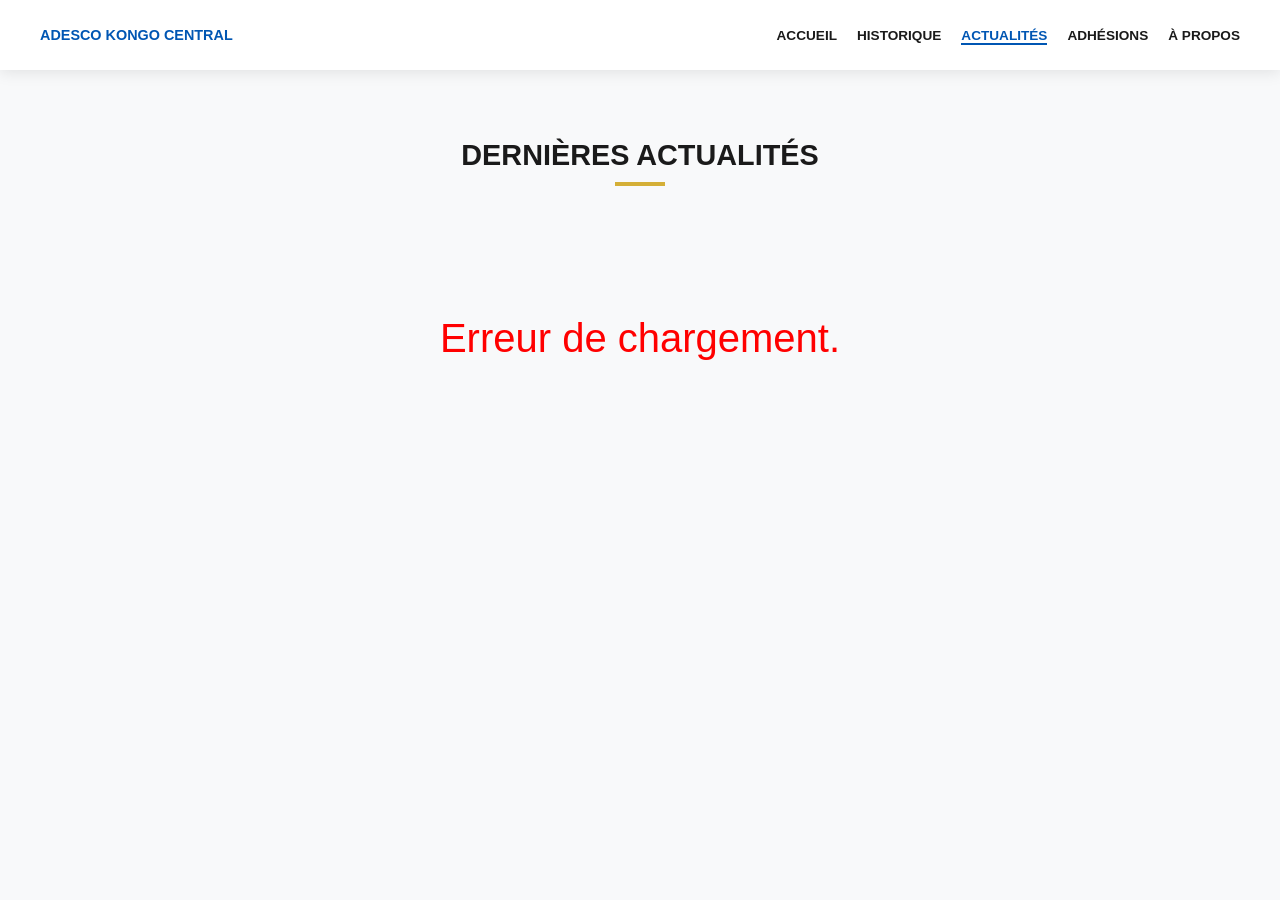
<file: actualites.html>
<!DOCTYPE html>
<html lang="fr">
<head>
    <meta charset="UTF-8">
    <meta name="viewport" content="width=device-width, initial-scale=1.0">
    <title>ADESCO - Actualités</title>
    <link rel="icon" type="image/png" href="logo.png">
    <link rel="stylesheet" href="https://cdnjs.cloudflare.com/ajax/libs/font-awesome/6.0.0/css/all.min.css">
    
    <style>
        :root {
            --primary: #0056b3;
            --dark: #1a1a1a;
            --light: #f8f9fa;
            --gold: #d4af37;
        }

        body {
            font-family: 'Inter', sans-serif;
            background-color: var(--light);
            margin: 0;
            padding: 0;
            color: var(--dark);
        }

        /* --- NAVBAR --- */
        .navbar {
            background: #fff;
            height: 70px;
            display: flex;
            align-items: center;
            position: fixed;
            width: 100%;
            top: 0;
            z-index: 2000;
            box-shadow: 0 2px 15px rgba(0,0,0,0.1);
        }
        
        .nav-container { 
            width: 100%; 
            max-width: 1200px; 
            margin: 0 auto;
            display: flex; 
            justify-content: space-between; 
            align-items: center; 
            padding: 0 20px;
        }
        
        .nav-brand { font-weight: 800; color: var(--primary); font-size: 0.9rem; }
        
        .nav-links { display: flex; list-style: none; gap: 20px; margin: 0; padding: 0; }
        .nav-links a { 
            text-decoration: none; 
            color: var(--dark); 
            font-weight: 700; 
            font-size: 0.85rem; 
            text-transform: uppercase;
        }
        .nav-links a.active { color: var(--primary); border-bottom: 2px solid var(--primary); }

        .menu-toggle { display: none; cursor: pointer; font-size: 1.5rem; color: var(--primary); }

        /* --- CONTENU --- */
        .main-content {
            padding: 120px 20px 40px;
            max-width: 1200px;
            margin: 0 auto;
            text-align: center;
        }

        .section-header h1 { 
            font-size: 1.8rem; 
            font-weight: 900;
            text-transform: uppercase;
            margin-bottom: 10px;
        }

        .underline {
            width: 50px; height: 4px; background: var(--gold); margin: 0 auto 40px;
        }

        /* --- GRILLE D'ACTUALITÉS MODIFIÉE --- */
        .news-container {
            display: grid;
            grid-template-columns: repeat(auto-fill, minmax(320px, 1fr));
            gap: 30px;
            padding: 10px;
        }

        .news-card {
            background: #fff;
            border-radius: 15px;
            overflow: hidden;
            box-shadow: 0 5px 20px rgba(0,0,0,0.05);
            text-align: left;
            transition: transform 0.3s ease;
            display: flex;
            flex-direction: column;
            border: 1px solid rgba(0,0,0,0.05);
            height: 100%; /* Important pour l'alignement */
        }

        .news-card:hover { transform: translateY(-8px); }

        .news-image-box {
            width: 100%;
            height: 220px;
            background: #eee;
        }

        .news-image-box img { width: 100%; height: 100%; object-fit: cover; }

        .news-body { 
            padding: 20px; 
            flex-grow: 1; /* Permet au corps de prendre toute la place */
            display: flex;
            flex-direction: column;
        }

        .news-date {
            font-size: 0.75rem;
            color: var(--primary);
            font-weight: 700;
            text-transform: uppercase;
            letter-spacing: 1px;
            display: block;
            margin-bottom: 8px;
        }

        .news-title {
            font-size: 1.15rem;
            margin: 0 0 12px 0;
            font-weight: 800;
            line-height: 1.4;
            color: var(--dark);
        }

        .news-desc {
            font-size: 0.95rem;
            color: #444;
            line-height: 1.6;
            margin: 0;
            white-space: pre-wrap; /* RESPECTE LES RETOURS À LA LIGNE DU SHEET */
            word-wrap: break-word; /* EMPÊCHE LE TEXTE DE DÉPASSER */
        }

        /* --- ETATS --- */
        #loader { padding: 50px; color: var(--primary); font-size: 2.5rem; }
        #empty-msg { display: none; padding: 50px; color: #888; font-style: italic; }

        /* --- MOBILE ADAPTATION --- */
        @media (max-width: 768px) {
            .menu-toggle { display: block; }
            .nav-links {
                position: fixed; top: 70px; right: -100%; width: 100%; height: 100vh;
                background: #fff; flex-direction: column; align-items: center; padding-top: 50px;
                transition: 0.4s; z-index: 1999;
            }
            .nav-links.active { right: 0; }
            .nav-links li { margin: 15px 0; }
            .news-container { grid-template-columns: 1fr; }
            .main-content { padding-top: 100px; }
            .news-image-box { height: 180px; }
        }
    </style>
</head>
<body>

    <nav class="navbar">
        <div class="nav-container">
            <div class="nav-brand">ADESCO KONGO CENTRAL</div>
            <div class="menu-toggle" id="mobile-toggle"><i class="fas fa-bars"></i></div>
            <ul class="nav-links" id="nav-list">
                <li><a href="accueil.html">Accueil</a></li>
                <li><a href="historique.html">Historique</a></li>
                <li><a href="actualites.html" class="active">Actualités</a></li>
                <li><a href="adhesion.html">Adhésions</a></li>
                <li><a href="apropos.html">À Propos</a></li>
            </ul>
        </div>
    </nav>

    <main class="main-content">
        <div class="section-header">
            <h1>Dernières Actualités</h1>
            <div class="underline"></div>
        </div>

        <div id="loader"><i class="fas fa-circle-notch fa-spin"></i></div>
        <div id="empty-msg">Aucune actualité n'est disponible pour le moment.</div>
        <div class="news-container" id="newsContainer"></div>
    </main>

    <script>
        const toggle = document.getElementById('mobile-toggle');
        const nav = document.getElementById('nav-list');
        
        toggle.addEventListener('click', () => {
            nav.classList.toggle('active');
            const icon = toggle.querySelector('i');
            icon.classList.toggle('fa-bars');
            icon.classList.toggle('fa-times');
        });

        const CSV_URL = "https://docs.google.com/spreadsheets/d/e/2PACX-1vTDFMpVR6xyqvk6JTYAbIuCEMSVQLceZUoztTvFEymZsQWxhh-GDsMd74BpdVdyvi2FGOSuZfnH1Pc7/pub?output=csv";

        // FONCTION DE PARSING EXPERTE (Gère virgules et guillemets)
        function parseCSV(str) {
            const arr = [];
            let quote = false;
            let col = "", row = [];
            for (let c = 0; c < str.length; c++) {
                let char = str[c], next = str[c+1];
                if (char == '"' && quote && next == '"') { col += char; c++; continue; }
                if (char == '"') { quote = !quote; continue; }
                if (char == ',' && !quote) { row.push(col); col = ""; continue; }
                if (char == '\r') continue;
                if (char == '\n' && !quote) { row.push(col); arr.push(row); col = ""; row = []; continue; }
                col += char;
            }
            row.push(col); arr.push(row);
            return arr;
        }

        async function fetchNews() {
            const container = document.getElementById('newsContainer');
            const loader = document.getElementById('loader');
            const emptyMsg = document.getElementById('empty-msg');

            try {
                const response = await fetch(CSV_URL);
                const data = await response.text();
                const rows = parseCSV(data).slice(1); // On saute l'entête proprement

                if (rows.length === 0 || (rows.length === 1 && rows[0][0] === "")) {
                    loader.style.display = 'none';
                    emptyMsg.style.display = 'block';
                    return;
                }

                container.innerHTML = "";

                rows.forEach(cols => {
                    if (cols.length < 4) return;

                    // MAPPING :
                    // cols[0] = Titre Sheet -> Affiché en Petit texte (news-desc)
                    // cols[1] = Date Sheet -> Affiché en Date
                    // cols[2] = Description Sheet -> Affiché en GROS TITRE (news-title)
                    // cols[3] = Photo Sheet -> Image
                    
                    const titreSheet = cols[0].trim();
                    const dateSheet = cols[1].trim();
                    const descSheet = cols[2].trim();
                    const photoSheet = cols[3].trim();

                    const card = `
                        <article class="news-card">
                            <div class="news-image-box">
                                <img src="${photoSheet}" alt="ADESCO" onerror="this.src='https://via.placeholder.com/400x250?text=ADESCO+KC'">
                            </div>
                            <div class="news-body">
                                <span class="news-date"><i class="far fa-calendar-alt"></i> ${dateSheet}</span>
                                <h3 class="news-title">${descSheet}</h3>
                                <p class="news-desc">${titreSheet}</p>
                            </div>
                        </article>
                    `;
                    container.innerHTML += card;
                });

                loader.style.display = 'none';

            } catch (error) {
                console.error("Erreur:", error);
                loader.innerHTML = "<p style='color:red;'>Erreur de chargement.</p>";
            }
        }

        window.onload = fetchNews;
    </script>
</body>
</html>
</file>
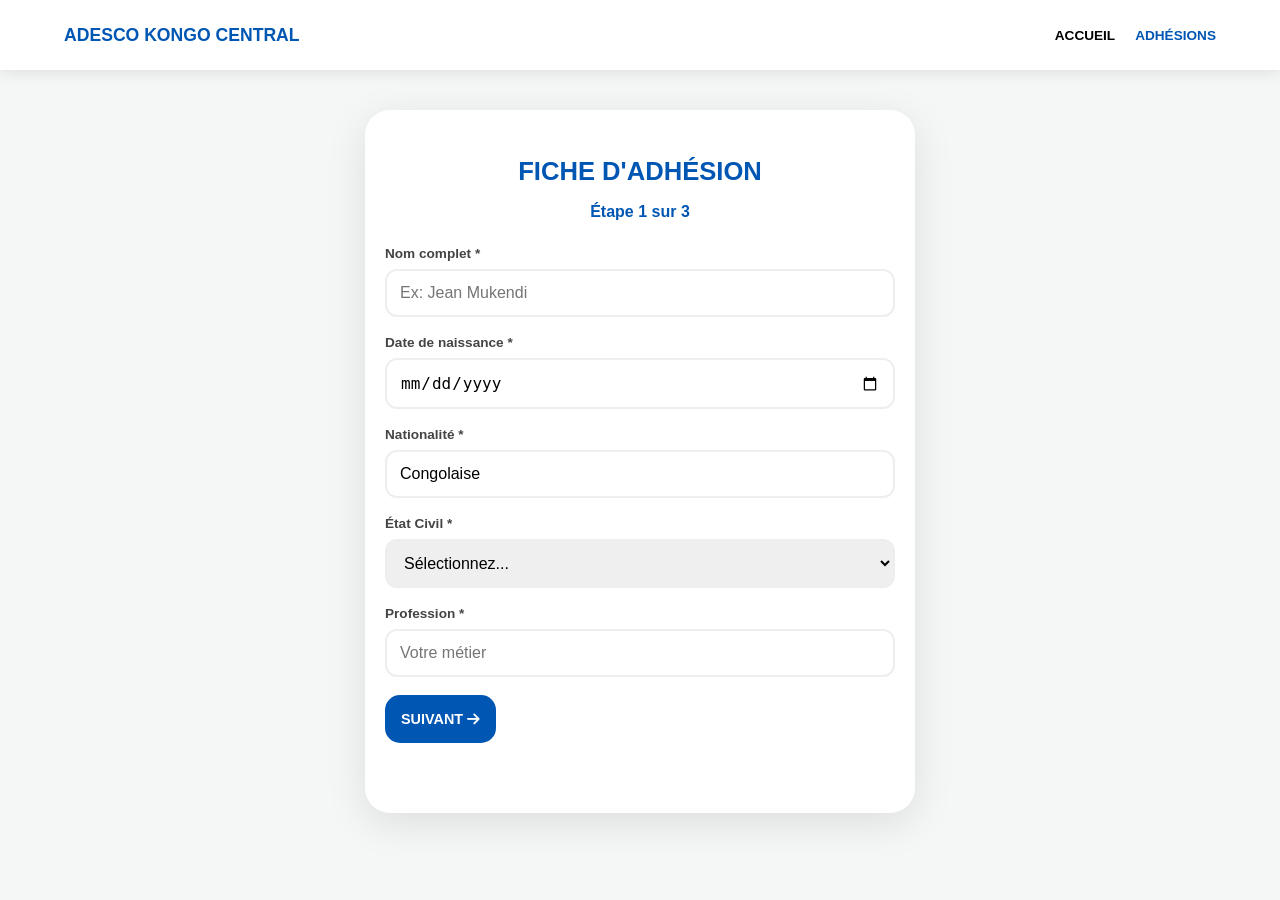
<file: adhesion.html>
<!DOCTYPE html>
<html lang="fr">
<head>
    <meta charset="UTF-8">
    <meta name="viewport" content="width=device-width, initial-scale=1.0">
    <title>ADESCO - Adhésion Officielle</title>
    <link rel="icon" type="image/png" href="logo.png">
    <link rel="stylesheet" href="https://cdnjs.cloudflare.com/ajax/libs/font-awesome/6.0.0/css/all.min.css">
    
    <style>
        :root {
            --primary: #0056b3;
            --dark: #000000;
            --bg: #f4f7f6;
            --white: #ffffff;
            --success: #28a745;
            --error: #dc3545;
            --warning: #fff3cd;
        }

        body {
            font-family: 'Inter', sans-serif;
            background-color: var(--bg);
            margin: 0;
            color: var(--dark);
        }

        .navbar {
            background: var(--white);
            height: 70px;
            display: flex;
            justify-content: center;
            align-items: center;
            position: fixed;
            width: 100%;
            top: 0;
            z-index: 2000;
            box-shadow: 0 2px 15px rgba(0,0,0,0.1);
        }
        
        .nav-container { width: 90%; max-width: 1200px; display: flex; justify-content: space-between; align-items: center; }
        .nav-brand { font-weight: 800; color: var(--primary); font-size: 1.1rem; }
        .nav-links { display: flex; list-style: none; gap: 20px; }
        .nav-links a { text-decoration: none; color: var(--dark); font-weight: 700; font-size: 0.85rem; text-transform: uppercase; }
        .nav-links a.active { color: var(--primary); }

        .main-container { padding: 110px 15px 40px; max-width: 550px; margin: 0 auto; }
        .form-card { background: var(--white); padding: 30px 20px; border-radius: 25px; box-shadow: 0 10px 40px rgba(0,0,0,0.1); }

        .form-header { text-align: center; margin-bottom: 25px; }
        .form-header h1 { font-size: 1.6rem; text-transform: uppercase; color: var(--primary); font-weight: 900; }
        
        .step { display: none; }
        .step.active { display: block; animation: fadeIn 0.4s; }
        @keyframes fadeIn { from { opacity: 0; transform: translateY(10px); } to { opacity: 1; } }

        .input-group { margin-bottom: 18px; }
        .input-group label { display: block; font-weight: 800; margin-bottom: 8px; font-size: 0.85rem; color: #444; }
        
        input, select, textarea {
            width: 100%; padding: 13px; border: 2px solid #eee; border-radius: 12px; font-size: 1rem; box-sizing: border-box; transition: 0.3s;
        }
        input:focus, select:focus { border-color: var(--primary); outline: none; background: #f9fcff; }
        
        .error-input { border-color: var(--error) !important; background: #fff8f8 !important; }
        .error-text { color: var(--error); font-size: 0.75rem; font-weight: bold; margin-top: 5px; display: none; }

        .checkbox-group { background: #f8fafb; padding: 15px; border-radius: 15px; border: 1px solid #eee; }
        .checkbox-item { display: flex; align-items: center; gap: 10px; font-size: 0.9rem; margin-bottom: 8px; cursor: pointer; }
        .checkbox-item input { width: 18px; height: 18px; accent-color: var(--primary); }

        .btn-container { display: flex; justify-content: space-between; margin-top: 30px; gap: 10px; }
        .btn { padding: 16px; border: none; border-radius: 15px; cursor: pointer; font-weight: 800; font-size: 0.9rem; flex: 1; text-transform: uppercase; transition: 0.3s; }
        .btn-next { background: var(--primary); color: var(--white); }
        .btn-prev { background: #f0f0f0; color: #666; }
        .btn-submit { background: var(--success); color: var(--white); }

        #status-msg { margin-top: 20px; text-align: center; font-size: 0.95rem; font-weight: 800; border-radius: 10px; padding: 10px; }

        @media (max-width: 768px) {
            .nav-links { display: none; }
            .form-card { padding: 25px 15px; }
        }
    </style>
</head>
<body>

    <nav class="navbar">
        <div class="nav-container">
            <div class="nav-brand">ADESCO KONGO CENTRAL</div>
            <ul class="nav-links">
                <li><a href="accueil.html">Accueil</a></li>
                <li><a href="adhesion.html" class="active">Adhésions</a></li>
            </ul>
        </div>
    </nav>

    <main class="main-container">
        <div class="form-card">
            <div class="form-header">
                <h1>Fiche d'Adhésion</h1>
                <p id="step-indicator" style="font-weight: 700; color: var(--primary);">Étape 1 sur 3</p>
            </div>

            <form id="adhesionForm">
                <div class="step active" id="step1">
                    <div class="input-group">
                        <label>Nom complet *</label>
                        <input type="text" name="nom_complet" placeholder="Ex: Jean Mukendi" required>
                        <span class="error-text">Veuillez remplir ce champ</span>
                    </div>
                    <div class="input-group">
                        <label>Date de naissance *</label>
                        <input type="date" name="date_naissance" required>
                        <span class="error-text">Veuillez indiquer votre date de naissance</span>
                    </div>
                    <div class="input-group">
                        <label>Nationalité *</label>
                        <input type="text" name="nationalite" value="Congolaise" required>
                    </div>
                    <div class="input-group">
                        <label>État Civil *</label>
                        <select name="statut_marital" required>
                            <option value="">Sélectionnez...</option>
                            <option value="Célibataire">Célibataire</option>
                            <option value="Marié(e)">Marié(e)</option>
                            <option value="Veuf(ve)">Veuf(ve)</option>
                            <option value="Divorcé(e)">Divorcé(e)</option>
                        </select>
                        <span class="error-text">Veuillez choisir une option</span>
                    </div>
                    <div class="input-group">
                        <label>Profession *</label>
                        <input type="text" name="profession" placeholder="Votre métier" required>
                        <span class="error-text">Veuillez remplir ce champ</span>
                    </div>
                    <button type="button" class="btn btn-next" onclick="validateAndNext(2)">Suivant <i class="fas fa-arrow-right"></i></button>
                </div>

                <div class="step" id="step2">
                    <div class="input-group">
                        <label>Adresse complète (Ville, Quartier, Rue) *</label>
                        <textarea name="adresse" rows="2" placeholder="Ex: Kinshasa, Limete, Rue 12" required></textarea>
                        <span class="error-text">L'adresse est requise</span>
                    </div>
                    <div class="input-group">
                        <label>Téléphone (WhatsApp) *</label>
                        <input type="tel" name="telephone" placeholder="Ex: +243..." required>
                        <span class="error-text">Numéro requis</span>
                    </div>
                    <div class="input-group">
                        <label>Motifs d'adhésion :</label>
                        <div class="checkbox-group">
                            <label class="checkbox-item"><input type="checkbox" name="motifs" value="Valeurs"> Partage des valeurs</label>
                            <label class="checkbox-item"><input type="checkbox" name="motifs" value="Vie Politique"> Participation politique</label>
                            <label class="checkbox-item"><input type="checkbox" name="motifs" value="Projets"> Projets de développement</label>
                            <input type="text" name="motif_autre" placeholder="Précisez ici si autre...">
                        </div>
                    </div>
                    <div class="btn-container">
                        <button type="button" class="btn btn-prev" onclick="goToStep(1)">Retour</button>
                        <button type="button" class="btn btn-next" onclick="validateAndNext(3)">Suivant</button>
                    </div>
                </div>

                <div class="step" id="step3">
                    <div class="input-group">
                        <label>Venant d'un autre parti ? *</label>
                        <select name="autre_parti" required>
                            <option value="Non">Non</option>
                            <option value="Oui">Oui</option>
                        </select>
                    </div>
                    <div class="input-group">
                        <label>Si oui, nom de l'ancien parti</label>
                        <input type="text" name="autre_parti_nom" placeholder="Nom du parti quitté">
                    </div>
                    <div class="input-group">
                        <label>Activités souhaitées au sein d'ADESCO :</label>
                        <div class="checkbox-group">
                            <label class="checkbox-item"><input type="checkbox" name="activites" value="Mobilisation"> Mobilisation / Recrutement</label>
                            <label class="checkbox-item"><input type="checkbox" name="activites" value="Communication"> Communication / Parole</label>
                            <label class="checkbox-item"><input type="checkbox" name="activites" value="Logistique"> Gestion Événements</label>
                            <input type="text" name="activites_autre" placeholder="Autres activités souhaitées...">
                        </div>
                    </div>
                    <div class="input-group">
                        <label>Parrainage (Si applicable)</label>
                        <input type="text" name="parrain_nom" placeholder="Nom du parrain">
                        <input type="text" name="parrain_numero" placeholder="N° membre du parrain" style="margin-top:10px">
                    </div>
                    <div class="input-group" style="background:var(--warning); padding:15px; border-radius:15px;">
                        <label style="cursor:pointer; font-size: 0.85rem;">
                            <input type="checkbox" name="engagement_statuts" value="Oui" required> 
                            <b>Declaration:</b> Je jure sur mon honneur que ces infos sont vraies et m'engage à respecter les regles d'adesco.
                        </label>
                    </div>
                    <div class="btn-container">
                        <button type="button" class="btn btn-prev" onclick="goToStep(2)">Retour</button>
                        <button type="submit" class="btn btn-submit" id="submitBtn">Finaliser l'Adhésion</button>
                    </div>
                </div>
            </form>
            <div id="status-msg"></div>
        </div>
    </main>

    <script>
        function goToStep(n) {
            document.querySelectorAll('.step').forEach(s => s.classList.remove('active'));
            document.getElementById('step' + n).classList.add('active');
            document.getElementById('step-indicator').innerText = "Étape " + n + " sur 3";
            window.scrollTo({top: 0, behavior: 'smooth'});
        }

        function validateAndNext(next) {
            const currentStep = document.querySelector('.step.active');
            const inputs = currentStep.querySelectorAll('input[required], select[required], textarea[required]');
            let isValid = true;

            inputs.forEach(input => {
                if (!input.value.trim()) {
                    input.classList.add('error-input');
                    if(input.nextElementSibling) input.nextElementSibling.style.display = 'block';
                    isValid = false;
                } else {
                    input.classList.remove('error-input');
                    if(input.nextElementSibling && input.nextElementSibling.className === 'error-text') {
                        input.nextElementSibling.style.display = 'none';
                    }
                }
            });

            if (isValid) goToStep(next);
        }

        const SCRIPT_URL = "https://script.google.com/macros/s/AKfycbyeF2_FigCylqCoPbsin4VPPkAn6DHcz8w5ToKkj0M13Jf_lYLSuGDS8IP9SKFRenEe5Q/exec";

        document.getElementById('adhesionForm').addEventListener('submit', function(e) {
            e.preventDefault();
            const btn = document.getElementById('submitBtn');
            const msg = document.getElementById('status-msg');
            
            btn.disabled = true;
            btn.innerHTML = "<i class='fas fa-spinner fa-spin'></i> Traitement...";

            const formData = new FormData(this);
            const data = Object.fromEntries(formData.entries());

            data.motifs_selectionnes = Array.from(document.querySelectorAll('input[name="motifs"]:checked')).map(cb => cb.value).join(', ');
            data.activites_selectionnees = Array.from(document.querySelectorAll('input[name="activites"]:checked')).map(cb => cb.value).join(', ');

            fetch(SCRIPT_URL, { method: 'POST', mode: 'no-cors', body: JSON.stringify(data) })
            .then(() => {
                msg.style.background = "#d4edda";
                msg.style.color = "var(--success)";
                msg.innerHTML = "✅ SUCCESS ! Votre adhésion a été enregistrée. Bienvenue chez ADESCO !";
                btn.innerText = "ADHÉSION RÉUSSIE";
                this.reset();
                setTimeout(() => location.reload(), 4000);
            })
            .catch(err => {
                msg.style.background = "#f8d7da";
                msg.style.color = "var(--error)";
                msg.innerText = "❌ Erreur. Vérifiez votre connexion.";
                btn.disabled = false;
                btn.innerText = "Réessayer";
            });
        });
    </script>
</body>
</html>
</file>
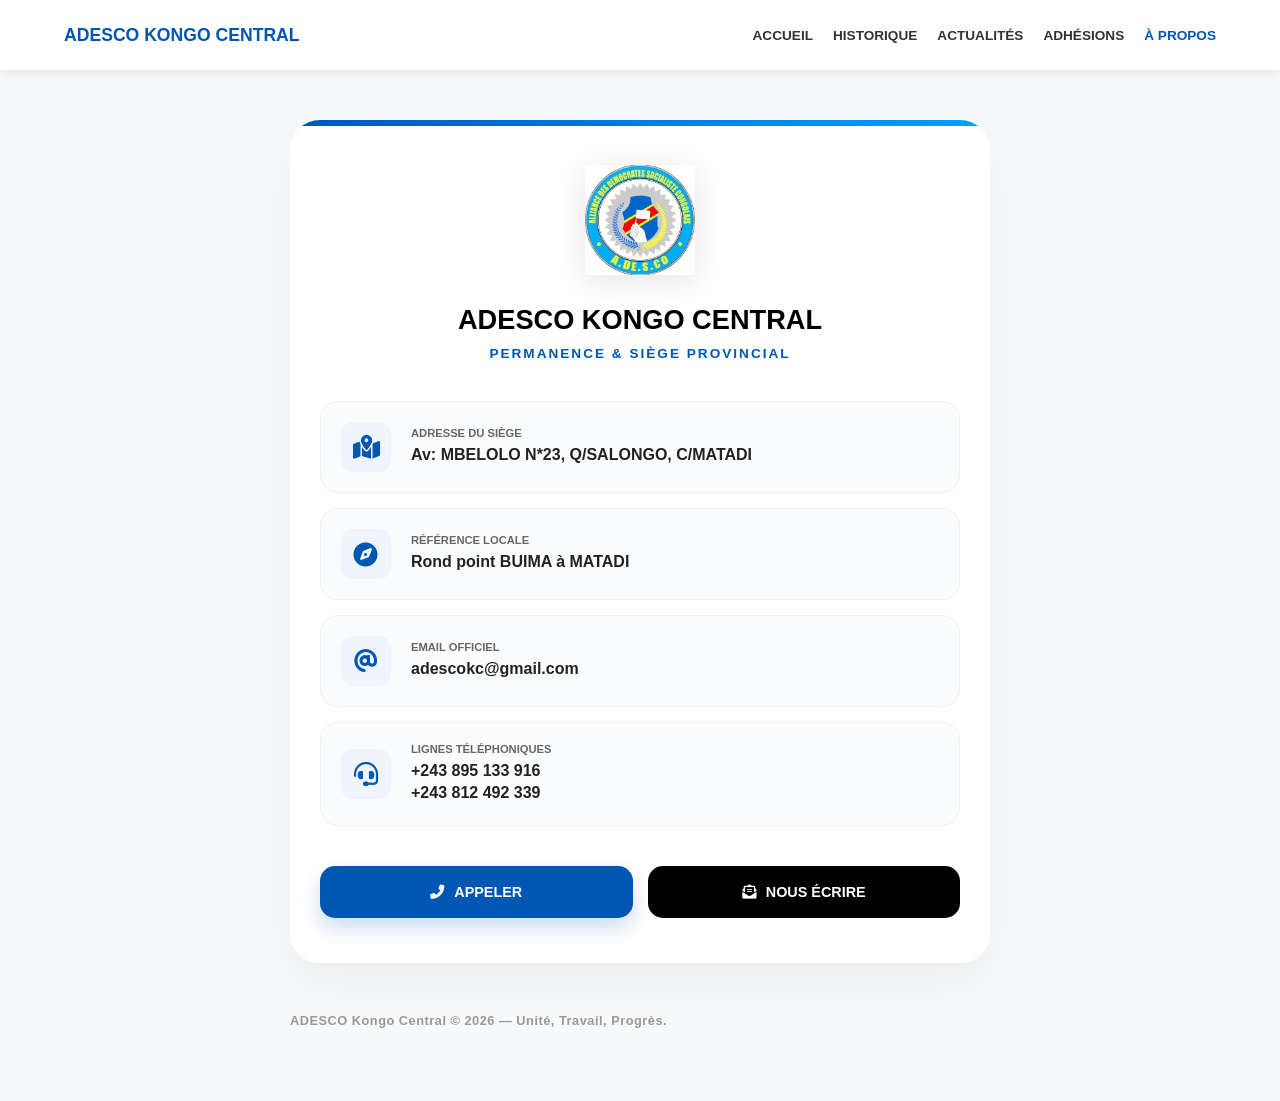
<file: apropos.html>
<!DOCTYPE html>
<html lang="fr">
<head>
    <meta charset="UTF-8">
    <meta name="viewport" content="width=device-width, initial-scale=1.0">
    <title>ADESCO - À Propos & Contact</title>
    <link rel="icon" type="image/png" href="logo.png">
    <link rel="stylesheet" href="https://cdnjs.cloudflare.com/ajax/libs/font-awesome/6.0.0/css/all.min.css">
    
    <style>
        :root {
            --primary: #0056b3;
            --dark: #000000;
            --bg-light: #f8f9fa;
            --white: #ffffff;
            --text-grey: #666;
        }

        body {
            font-family: 'Inter', 'Segoe UI', Arial, sans-serif;
            margin: 0;
            padding: 0;
            background-color: var(--bg-light);
            color: var(--dark);
        }

        /* NAVBAR UNIFORMISÉE */
        .navbar {
            background: var(--white);
            height: 70px;
            display: flex;
            justify-content: center;
            align-items: center;
            position: fixed;
            width: 100%;
            top: 0;
            z-index: 2000;
            box-shadow: 0 2px 10px rgba(0,0,0,0.1);
        }
        
        .nav-container { 
            width: 90%; 
            max-width: 1200px; 
            display: flex; 
            justify-content: space-between; 
            align-items: center; 
        }
        
        .nav-brand { font-weight: 800; color: var(--primary); font-size: 1.1rem; }
        .nav-links { display: flex; list-style: none; gap: 20px; margin: 0; padding: 0; }
        .nav-links a { text-decoration: none; color: #333; font-weight: 700; font-size: 0.85rem; text-transform: uppercase; transition: 0.3s; }
        .nav-links a.active { color: var(--primary); }
        .menu-toggle { display: none; cursor: pointer; z-index: 2100; }

        /* CONTENU À PROPOS */
        .main-container {
            padding: 120px 15px 60px;
            max-width: 700px;
            margin: 0 auto;
        }

        .contact-card {
            background: var(--white);
            border-radius: 30px;
            padding: 45px 30px;
            box-shadow: 0 20px 50px rgba(0,0,0,0.05);
            text-align: center;
            position: relative;
            overflow: hidden;
        }

        .contact-card::before {
            content: "";
            position: absolute;
            top: 0; left: 0; width: 100%; height: 6px;
            background: linear-gradient(90deg, var(--primary), #00a2ff);
        }

        .header-logo {
            width: 110px;
            height: 110px;
            object-fit: contain;
            margin-bottom: 25px;
            filter: drop-shadow(0 5px 15px rgba(0,0,0,0.1));
        }

        .contact-card h1 {
            font-size: 1.7rem;
            margin: 0;
            font-weight: 900;
            color: var(--dark);
            text-transform: uppercase;
        }

        .contact-card h2 {
            font-size: 0.85rem;
            color: var(--primary);
            margin: 10px 0 40px;
            font-weight: 800;
            letter-spacing: 2px;
            text-transform: uppercase;
        }

        /* LISTE D'INFOS */
        .info-list { display: flex; flex-direction: column; gap: 15px; }

        .info-item {
            display: flex;
            align-items: center;
            background: #fbfcfd;
            padding: 20px;
            border-radius: 18px;
            text-align: left;
            border: 1px solid #f0f0f0;
            transition: 0.3s cubic-bezier(0.4, 0, 0.2, 1);
        }

        .info-item:hover {
            transform: scale(1.02);
            border-color: var(--primary);
            background: #fff;
            box-shadow: 0 10px 20px rgba(0,0,0,0.03);
        }

        .info-item i {
            font-size: 1.5rem;
            color: var(--primary);
            margin-right: 20px;
            background: #eef5ff;
            width: 50px;
            height: 50px;
            display: flex;
            align-items: center;
            justify-content: center;
            border-radius: 12px;
        }

        .info-text h3 {
            font-size: 0.7rem;
            color: var(--text-grey);
            margin: 0;
            text-transform: uppercase;
            font-weight: 800;
        }

        .info-text p {
            font-size: 1rem;
            font-weight: 700;
            margin: 5px 0 0;
            color: #222;
            line-height: 1.4;
        }

        /* BOUTONS */
        .action-buttons {
            display: grid;
            grid-template-columns: 1fr 1fr;
            gap: 15px;
            margin-top: 40px;
        }

        .btn-action {
            text-decoration: none;
            padding: 18px;
            border-radius: 15px;
            font-weight: 800;
            display: flex;
            align-items: center;
            justify-content: center;
            gap: 10px;
            font-size: 0.9rem;
            transition: 0.3s;
            text-transform: uppercase;
        }

        .btn-call { background: var(--primary); color: white; box-shadow: 0 10px 20px rgba(0,86,179,0.2); }
        .btn-mail { background: var(--dark); color: white; }
        
        .btn-action:hover { opacity: 0.9; transform: translateY(-3px); }

        .footer-note {
            margin-top: 50px;
            font-size: 0.8rem;
            color: #999;
            font-weight: 600;
            letter-spacing: 0.5px;
        }

        /* RESPONSIVE */
        @media screen and (max-width: 768px) {
            .menu-toggle { display: block; }
            .nav-links {
                position: fixed; top: 0; right: -100%; background: white;
                width: 80%; height: 100vh; flex-direction: column;
                justify-content: center; align-items: center; transition: 0.4s;
                box-shadow: -10px 0 30px rgba(0,0,0,0.1); gap: 30px;
            }
            .nav-links.active { right: 0; }
            .action-buttons { grid-template-columns: 1fr; }
            .info-item { padding: 15px; }
            .info-item i { width: 40px; height: 40px; font-size: 1.2rem; }
        }
    </style>
</head>
<body>

    <nav class="navbar">
        <div class="nav-container">
            <div class="nav-brand">ADESCO KONGO CENTRAL</div>
            <div class="menu-toggle" id="mobile-menu">
                <i class="fas fa-bars" id="menu-icon" style="font-size: 1.5rem; color: var(--primary);"></i>
            </div>
            <ul class="nav-links" id="nav-list">
                <li><a href="index.html">Accueil</a></li>
                <li><a href="historique.html">Historique</a></li>
                <li><a href="actualites.html">Actualités</a></li>
                <li><a href="adhesion.html">Adhésions</a></li>
                <li><a href="apropos.html" class="active">À Propos</a></li>
            </ul>
        </div>
    </nav>

    <main class="main-container">
        <div class="contact-card">
            <img src="logo.png" alt="Logo ADESCO" class="header-logo" onerror="this.src='https://via.placeholder.com/110?text=ADESCO'">
            <h1>ADESCO Kongo Central</h1>
            <h2>Permanence & Siège Provincial</h2>

            <div class="info-list">
                <div class="info-item">
                    <i class="fas fa-map-marked-alt"></i>
                    <div class="info-text">
                        <h3>Adresse du siège</h3>
                        <p>Av: MBELOLO N*23, Q/SALONGO, C/MATADI</p>
                    </div>
                </div>

                <div class="info-item">
                    <i class="fas fa-compass"></i>
                    <div class="info-text">
                        <h3>Référence locale</h3>
                        <p>Rond point BUIMA à MATADI</p>
                    </div>
                </div>

                <div class="info-item">
                    <i class="fas fa-at"></i>
                    <div class="info-text">
                        <h3>Email Officiel</h3>
                        <p>adescokc@gmail.com</p>
                    </div>
                </div>

                <div class="info-item">
                    <i class="fas fa-headset"></i>
                    <div class="info-text">
                        <h3>Lignes Téléphoniques</h3>
                        <p>+243 895 133 916 <br> +243 812 492 339</p>
                    </div>
                </div>
            </div>

            <div class="action-buttons">
                <a href="tel:0895133916" class="btn-action btn-call">
                    <i class="fas fa-phone-alt"></i> Appeler
                </a>
                <a href="mailto:adescokc@gmail.com" class="btn-action btn-mail">
                    <i class="fas fa-envelope-open-text"></i> Nous Écrire
                </a>
            </div>
        </div>

        <p class="footer-note">ADESCO Kongo Central © 2026 — Unité, Travail, Progrès.</p>
    </main>

    <script>
        const mobileMenu = document.getElementById('mobile-menu');
        const navList = document.getElementById('nav-list');
        const menuIcon = document.getElementById('menu-icon');

        mobileMenu.onclick = function(e) {
            e.stopPropagation();
            navList.classList.toggle('active');
            menuIcon.classList.toggle('fa-bars');
            menuIcon.classList.toggle('fa-times');
        };

        document.onclick = function(e) {
            if (!mobileMenu.contains(e.target) && !navList.contains(e.target)) {
                navList.classList.remove('active');
                menuIcon.classList.add('fa-bars');
                menuIcon.classList.remove('fa-times');
            }
        };
    </script>
</body>
</html>
</file>
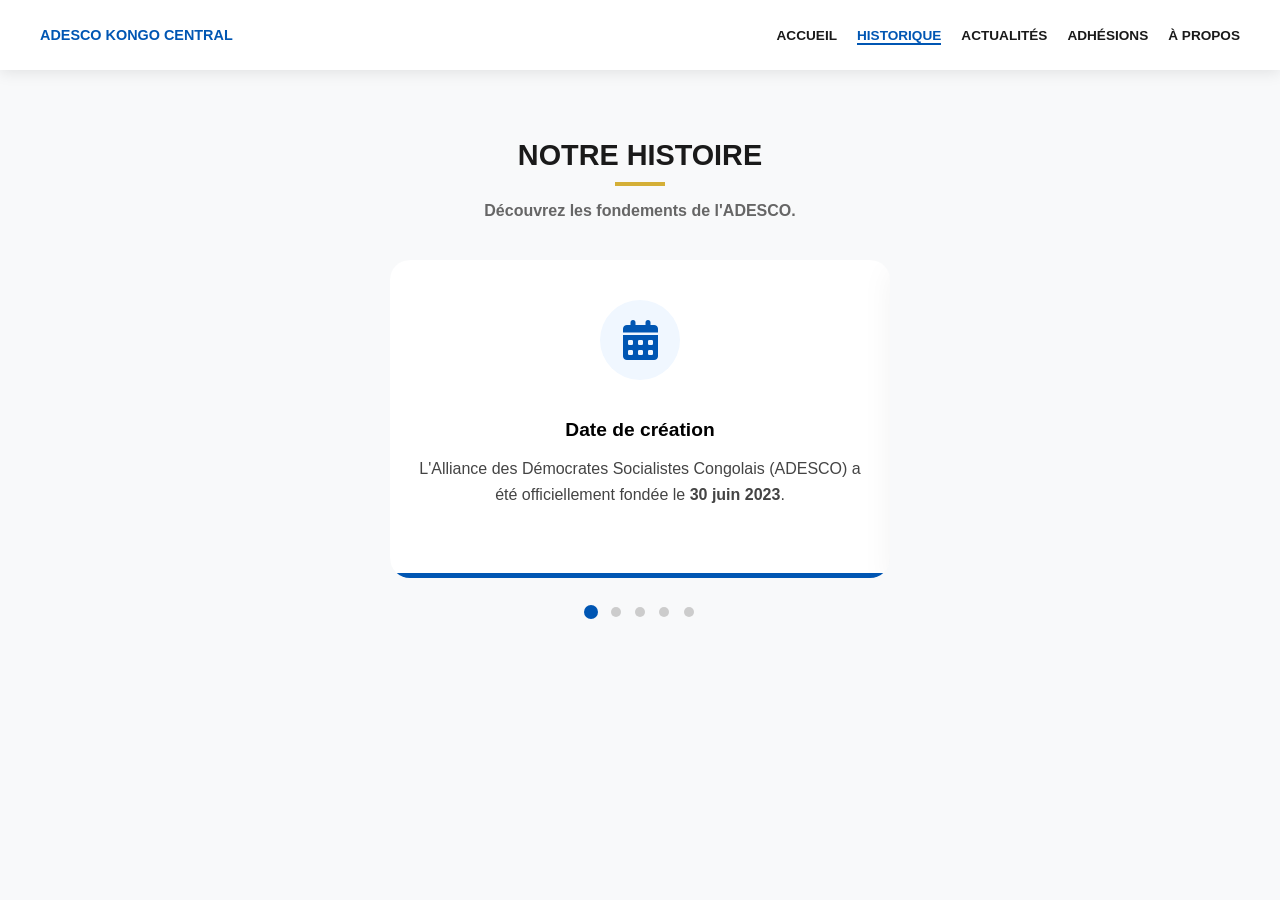
<file: historique.html>
<!DOCTYPE html>
<html lang="fr">
<head>
    <meta charset="UTF-8">
    <meta name="viewport" content="width=device-width, initial-scale=1.0">
    <title>ADESCO - Historique</title>
    <link rel="icon" type="image/png" href="logo.png">
    <link rel="stylesheet" href="https://cdnjs.cloudflare.com/ajax/libs/font-awesome/6.0.0/css/all.min.css">
    
    <style>
        :root {
            --primary: #0056b3;
            --dark: #1a1a1a;
            --gold: #d4af37;
            --bg-card: #fff;
        }

        body {
            font-family: 'Inter', sans-serif;
            background-color: #f8f9fa;
            margin: 0;
            padding: 0;
            color: var(--dark);
            overflow-x: hidden;
        }

        /* --- NAVIGATION --- */
        .navbar {
            background: #fff;
            height: 70px;
            display: flex;
            align-items: center;
            position: fixed;
            width: 100%;
            top: 0;
            z-index: 2000;
            box-shadow: 0 2px 15px rgba(0,0,0,0.1);
        }
        
        .nav-container { 
            width: 100%; 
            max-width: 1200px; 
            margin: 0 auto;
            display: flex; 
            justify-content: space-between; 
            align-items: center; 
            padding: 0 20px;
        }
        
        .nav-brand { font-weight: 800; color: var(--primary); font-size: 0.9rem; }
        
        .nav-links { display: flex; list-style: none; gap: 20px; }
        .nav-links a { 
            text-decoration: none; 
            color: var(--dark); 
            font-weight: 700; 
            font-size: 0.85rem; 
            text-transform: uppercase;
        }
        .nav-links a.active { color: var(--primary); border-bottom: 2px solid var(--primary); }

        .menu-toggle { display: none; cursor: pointer; font-size: 1.5rem; color: var(--primary); }

        /* --- CONTENU --- */
        .main-container {
            padding: 120px 20px 40px;
            text-align: center;
        }

        .page-title {
            font-size: 1.8rem;
            font-weight: 900;
            margin-bottom: 10px;
            text-transform: uppercase;
        }
        .page-title::after {
            content: ''; display: block; width: 50px; height: 4px; background: var(--gold); margin: 10px auto;
        }

        .page-subtitle { font-size: 1rem; color: #666; margin-bottom: 40px; font-weight: 600; }

        /* --- CAROUSEL --- */
        .history-carousel-container {
            width: 100%;
            max-width: 500px;
            margin: 0 auto;
            overflow: hidden;
            position: relative;
            border-radius: 20px;
        }

        .history-track {
            display: flex;
            transition: transform 0.6s cubic-bezier(0.4, 0, 0.2, 1);
        }

        .history-box {
            min-width: 100%;
            background: var(--bg-card);
            padding: 40px 25px;
            box-sizing: border-box;
            box-shadow: 0 10px 30px rgba(0,0,0,0.05);
            display: flex;
            flex-direction: column;
            align-items: center;
            border-bottom: 5px solid var(--primary);
        }

        .box-icon {
            font-size: 2.5rem;
            color: var(--primary);
            margin-bottom: 20px;
            background: #f0f7ff;
            width: 80px; height: 80px;
            border-radius: 50%;
            display: flex; align-items: center; justify-content: center;
        }

        .history-box h3 { font-size: 1.2rem; margin-bottom: 15px; font-weight: 800; color: #000; }
        .history-box p { font-size: 1rem; line-height: 1.6; color: #444; margin: 0; }

        .carousel-dots { text-align: center; margin-top: 25px; }
        .dot {
            height: 10px; width: 10px; margin: 0 5px;
            background-color: #ccc; border-radius: 50%;
            display: inline-block; transition: 0.3s; cursor: pointer;
        }
        .dot.active { background-color: var(--primary); transform: scale(1.4); }

        /* --- MOBILE --- */
        @media screen and (max-width: 768px) {
            .menu-toggle { display: block; }
            .nav-links {
                position: fixed; top: 70px; right: -100%; width: 100%; height: 100vh;
                background: #fff; flex-direction: column; align-items: center; padding-top: 50px;
                transition: 0.4s; z-index: 1999;
            }
            .nav-links.active { right: 0; }
            .nav-links li { margin: 15px 0; }
            .nav-links a { font-size: 1.1rem; }
        }
    </style>
</head>
<body>

    <nav class="navbar">
        <div class="nav-container">
            <div class="nav-brand">ADESCO KONGO CENTRAL</div>
            <div class="menu-toggle" id="mobile-toggle"><i class="fas fa-bars"></i></div>
            <ul class="nav-links" id="nav-list">
                <li><a href="accueil.html">Accueil</a></li>
                <li><a href="historique.html" class="active">Historique</a></li>
                <li><a href="actualites.html">Actualités</a></li>
                <li><a href="adhesion.html">Adhésions</a></li>
                <li><a href="apropos.html">À Propos</a></li>
            </ul>
        </div>
    </nav>

    <main class="main-container">
        <h1 class="page-title">Notre Histoire</h1>
        <p class="page-subtitle">Découvrez les fondements de l'ADESCO.</p>

        <div class="history-carousel-container">
            <div class="history-track" id="historyTrack">
                
                <div class="history-box">
                    <div class="box-icon"><i class="fas fa-calendar-alt"></i></div>
                    <h3>Date de création</h3>
                    <p>L'Alliance des Démocrates Socialistes Congolais (ADESCO) a été officiellement fondée le <strong>30 juin 2023</strong>.</p>
                </div>

                <div class="history-box">
                    <div class="box-icon"><i class="fas fa-seedling"></i></div>
                    <h3>Qui a créé ?</h3>
                    <p>Le parti est né de la volonté de cadres et militants formés à l'école de l'UDPS, désireux de poursuivre le combat d'Étienne Tshisekedi wa Mulumba.</p>
                </div>

                <div class="history-box">
                    <div class="box-icon"><i class="fas fa-map-marker-alt"></i></div>
                    <h3>Adresse du siège</h3>
                    <p>Le siège national est établi à Kinshasa, au croisement des avenues Gambela et de l'Enseignement, dans la commune de Kasa-Vubu.</p>
                </div>

                <div class="history-box">
                    <div class="box-icon"><i class="fas fa-bullseye"></i></div>
                    <h3>But du Parti</h3>
                    <p>Le but est de conquérir et d'exercer le pouvoir d'État pour instaurer une démocratie socialiste, garantissant le progrès social et la dignité humaine.</p>
                </div>

                <div class="history-box">
                    <div class="box-icon"><i class="fas fa-check-double"></i></div>
                    <h3>Objectifs</h3>
                    <p>Promouvoir l'État de droit, assurer la justice sociale, former une élite politique intègre et bâtir un Congo uni, fort et prospère.</p>
                </div>

            </div>
        </div>

        <div class="carousel-dots" id="dotsContainer">
            <span class="dot active" onclick="currentSlide(0)"></span>
            <span class="dot" onclick="currentSlide(1)"></span>
            <span class="dot" onclick="currentSlide(2)"></span>
            <span class="dot" onclick="currentSlide(3)"></span>
            <span class="dot" onclick="currentSlide(4)"></span>
        </div>
    </main>

    <script>
        // NAVIGATION MOBILE
        const toggle = document.getElementById('mobile-toggle');
        const nav = document.getElementById('nav-list');
        
        toggle.addEventListener('click', () => {
            nav.classList.toggle('active');
            const icon = toggle.querySelector('i');
            icon.classList.toggle('fa-bars');
            icon.classList.toggle('fa-times');
        });

        // CAROUSEL
        const track = document.getElementById('historyTrack');
        const dots = document.querySelectorAll('.dot');
        let index = 0;

        function showSlide(n) {
            index = n;
            if (index >= dots.length) index = 0;
            if (index < 0) index = dots.length - 1;
            track.style.transform = `translateX(-${index * 100}%)`;
            dots.forEach(d => d.classList.remove('active'));
            dots[index].classList.add('active');
        }

        function currentSlide(n) {
            clearInterval(autoPlay);
            showSlide(n);
        }

        let autoPlay = setInterval(() => {
            index++;
            showSlide(index);
        }, 5000);
    </script>
</body>
</html>
</file>
